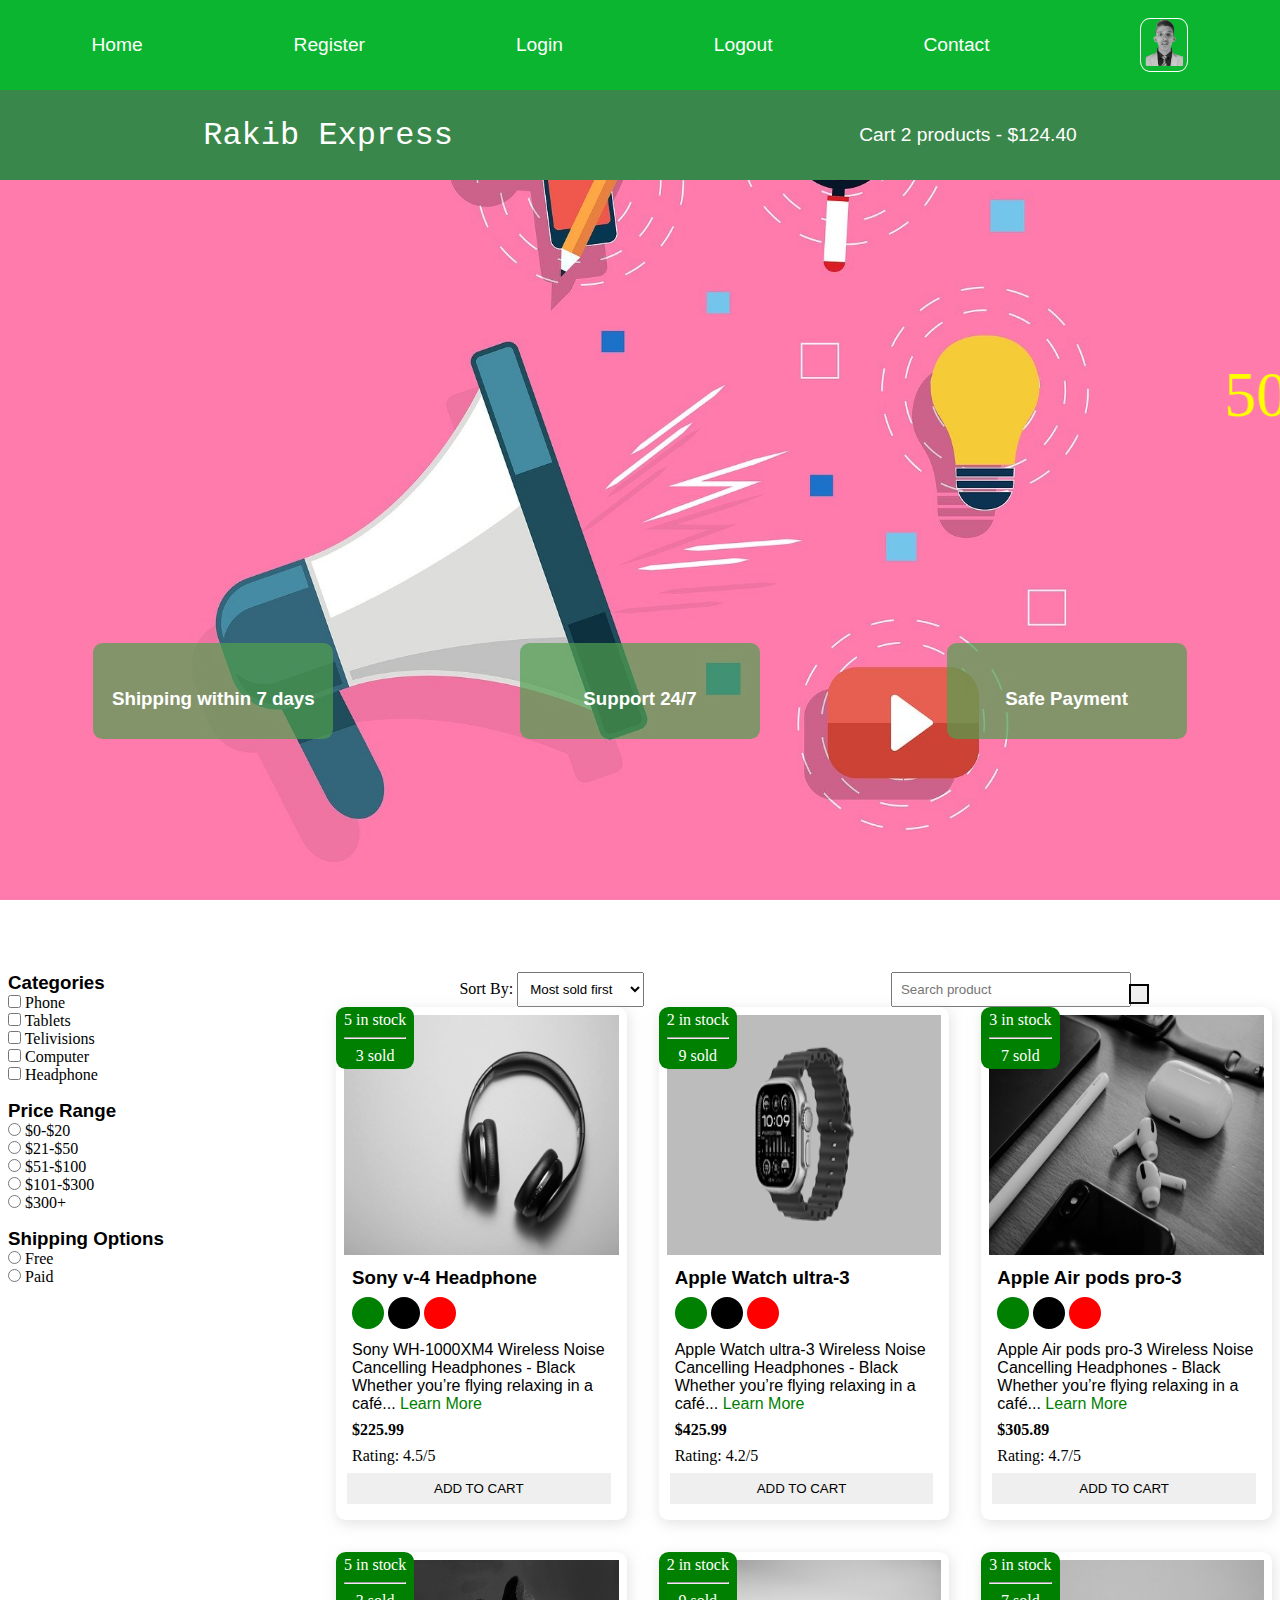
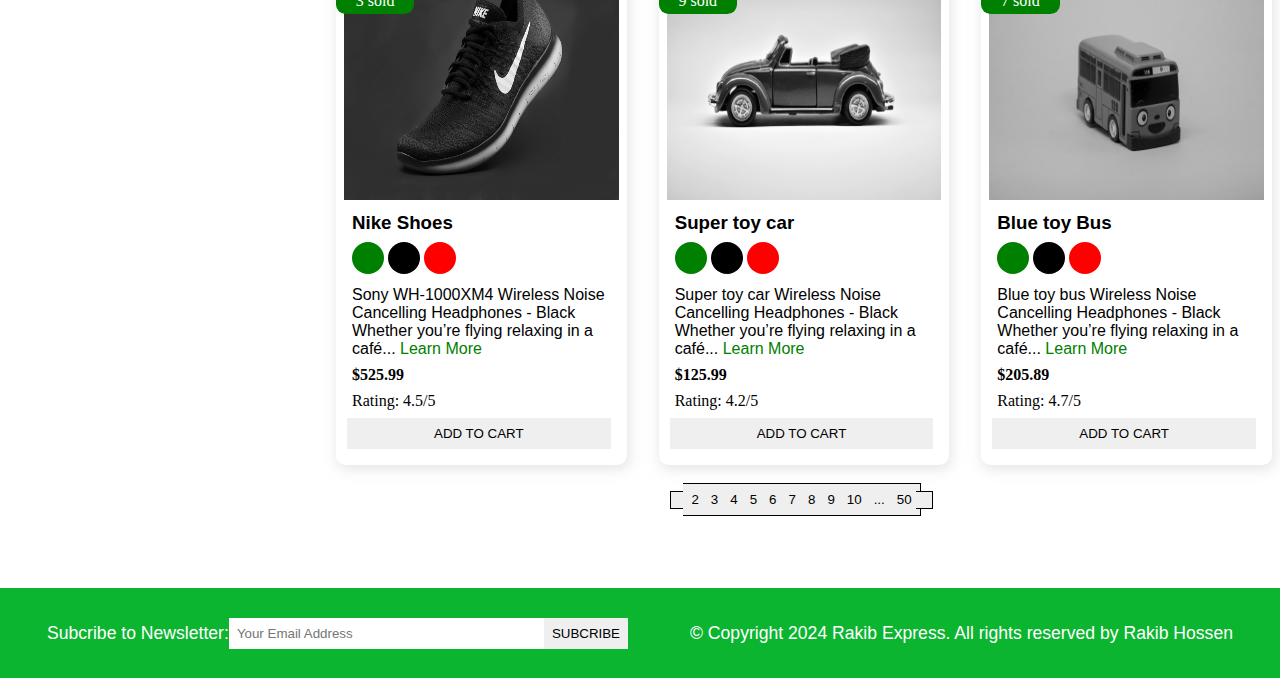
<file: index.html>
<!DOCTYPE html>
<html lang="en">
  <head>
    <meta charset="UTF-8" />
    <meta name="viewport" content="width=device-width, initial-scale=1.0" />
    <meta
      name="descripton"
      content="this is an ecommerce project for making rakib exprss"
    />
    <title>Ecommerce project</title>
    <link rel="stylesheet" href="style.css" />
    <link
      rel="stylesheet"
      href="https://cdnjs.cloudflare.com/ajax/libs/font-awesome/6.5.1/css/all.min.css"
      integrity="sha512-DTOQO9RWCH3ppGqcWaEA1BIZOC6xxalwEsw9c2QQeAIftl+Vegovlnee1c9QX4TctnWMn13TZye+giMm8e2LwA=="
      crossorigin="anonymous"
      referrerpolicy="no-referrer"
    />
  </head>
  <body>
    <i class="fa-solid fa-bars fa-2x" id="menu-icon"></i>
    <nav id="menu" class="hidden">
      <ul class="nav-upper flex-space-around">
        <li class="nav_list"><a href="index.html" class="nav_link">Home</a></li>
        <li class="nav_list">
          <a href="register.html" class="nav_link">Register</a>
        </li>
        <li class="nav_list">
          <a href="login.html" class="nav_link">Login</a>
        </li>
        <li class="nav_list">
          <a href="index.html" class="nav_link">Logout</a>
        </li>
        <li class="nav_list">
          <a href="contact.html" class="nav_link">Contact</a>
        </li>
        <li class="profile-icon">
          <a href="profile.html" class="nav_link">
            <img src="img/Rakib.png" alt="profile icon" />
          </a>
        </li>
      </ul>

      <ul class="nav-lower flex-space-around">
        <li class="nav_list">
          <a href="index.html" class="nav_brand nav_link"> Rakib Express</a>
        </li>
        <li class="nav_list">
          <a href="cart.html" class="nav_link">
            <span><i class="fa-solid fa-cart-shopping"></i></span>
            Cart 2 products - $124.40
          </a>
        </li>
      </ul>
    </nav>
    <!-- header start here -->
    <header class="header">
      <div class="banner flex-space-around">
        <marquee class="banner_title" behavior="" direction=""
          >50% Sales going on</marquee
        >
        <div class="features flex-space-around">
          <article class="feature flex-center">
            <i class="fa-solid fa-truck feature_icon"></i>
            <h3>Shipping within 7 days</h3>
          </article>
          <article class="feature flex-center">
            <i class="fa-brands fa-rocketchat feature_icon"></i>
            <h3>Support 24/7</h3>
          </article>
          <article class="feature flex-center">
            <i class="fa-regular fa-credit-card feature_icon"></i>
            <h3>Safe Payment</h3>
          </article>
        </div>
      </div>
    </header>

    <!-- header end here -->

    <main class="flex-center">
      <div class="sidebar">
        <section class="categories-section">
          <h3 class="section title">Categories</h3>
          <ul class="list">
            <li class="list_item">
              <label for="phone">
                <input type="checkbox" name="phone" id="phone" />
                Phone
              </label>
            </li>
            <li class="list_item">
              <label for="tablet">
                <input type="checkbox" name="tablet" id="tablet" />
                Tablets
              </label>
            </li>
            <li class="list_item">
              <label for="telivisions">
                <input type="checkbox" name="telivisions" id="telivisions" />
                Telivisions
              </label>
            </li>
            <li class="list_item">
              <label for="computer">
                <input type="checkbox" name="computer" id="computer" />
                Computer
              </label>
            </li>
            <li class="list_item">
              <label for="headphone">
                <input type="checkbox" name="headphone" id="headphone" />
                Headphone
              </label>
            </li>
          </ul>
        </section>
        <section class="Price-section">
          <h3 class="section title">Price Range</h3>
          <ul class="list">
            <li class="list_item">
              <label for="price1">
                <input type="radio" name="price1" id="price1" />
                $0-$20
              </label>
            </li>
            <li class="list_item">
              <label for="price2">
                <input type="radio" name="price2" id="price2" />
                $21-$50
              </label>
            </li>
            <li class="list_item">
              <label for="price3">
                <input type="radio" name="price3" id="price3" />
                $51-$100
              </label>
            </li>
            <li class="list_item">
              <label for="price4">
                <input type="radio" name="price4" id="price4" />
                $101-$300
              </label>
            </li>
            <li class="list_item">
              <label for="price5">
                <input type="radio" name="price5" id="price5" />
                $300+
              </label>
            </li>
          </ul>
        </section>
        <section class="shipping-section">
          <h3 class="section title">Shipping Options</h3>
          <ul class="list">
            <li class="list_item">
              <label for="free">
                <input type="radio" name="shipping" id="free" value="free" />
                Free
              </label>
            </li>
            <li class="list_item">
              <label for="paid">
                <input type="radio" name="shipping" id="paid" value="paid" />
                Paid
              </label>
            </li>
          </ul>
        </section>
      </div>

      <div class="main-content">
        <section class="actions flex-space-around">
          <div class="actions_sort">
            <label for="sort">Sort By:</label>
            <select name="sort" id="sort">
              <option value="sild">Most sold first</option>
              <option value="rating">Most rated first</option>
              <option value="price">cheapest first</option>
              <option value="arrival">Newest first</option>
              <option value="discount">Biggest first</option>
            </select>
          </div>

          <div class="actions_search">
            <input type="text" placeholder="Search product" />
            <button class="btn">
              <i class="fa-sharp fa-solid fa-magnifying-glass"></i>
            </button>
          </div>
        </section>
        <!-- product section sart here -->
        <section class="products">
          <article class="product card">
            <div class="badge">
              <span>5 in stock</span>
              <hr class="hr-design" />
              <span>3 sold</span>
            </div>
            <img
              class="product_image"
              src="img/c-d-x-PDX_a_82obo-unsplash.jpg"
              alt="product"
            />
            <div class="product_body">
              <h3 class="product_name">Sony v-4 Headphone</h3>
              <p>
                <span class="dot green"></span>
                <span class="dot black"></span>
                <span class="dot red"></span>
              </p>
              <p class="product_description">
                Sony WH-1000XM4 Wireless Noise Cancelling Headphones - Black
                Whether you’re flying relaxing in a café...
                <a class="learn_more" href="product.html">Learn More</a>
              </p>
              <h4 class="product_price">$225.99</h4>
              <p class="product_rating">Rating: 4.5/5</p>
              <button class="btn product_button">Add To Cart</button>
            </div>
          </article>
          <article class="product card">
            <div class="badge">
              <span>2 in stock</span>
              <hr class="hr-design" />
              <span>9 sold</span>
            </div>
            <img class="product_image" src="img/download.png" alt="product2" />
            <div class="product_body">
              <h3 class="product_name">Apple Watch ultra-3</h3>
              <p>
                <span class="dot green"></span>
                <span class="dot black"></span>
                <span class="dot red"></span>
              </p>
              <p class="product_description">
                Apple Watch ultra-3 Wireless Noise Cancelling Headphones - Black
                Whether you’re flying relaxing in a café...
                <a class="learn_more" href="product.html">Learn More</a>
              </p>
              <h4 class="product_price">$425.99</h4>
              <p class="product_rating">Rating: 4.2/5</p>
              <button class="btn product_button">Add To Cart</button>
            </div>
          </article>

          <article class="product card">
            <div class="badge">
              <span>3 in stock</span>
              <hr class="hr-design" />
              <span>7 sold</span>
            </div>
            <img class="product_image" src="img/airpods.jpg" alt="product3" />
            <div class="product_body">
              <h3 class="product_name">Apple Air pods pro-3</h3>
              <p>
                <span class="dot green"></span>
                <span class="dot black"></span>
                <span class="dot red"></span>
              </p>
              <p class="product_description">
                Apple Air pods pro-3 Wireless Noise Cancelling Headphones -
                Black Whether you’re flying relaxing in a café...
                <a class="learn_more" href="product.html">Learn More</a>
              </p>
              <h4 class="product_price">$305.89</h4>
              <p class="product_rating">Rating: 4.7/5</p>
              <button class="btn product_button">Add To Cart</button>
            </div>
          </article>
          <article class="product card">
            <div class="badge">
              <span>5 in stock</span>
              <hr class="hr-design" />
              <span>3 sold</span>
            </div>
            <img
              class="product_image"
              src="img/domino-164_6wVEHfI-unsplash.jpg"
              alt="product"
            />
            <div class="product_body">
              <h3 class="product_name">Nike Shoes</h3>
              <p>
                <span class="dot green"></span>
                <span class="dot black"></span>
                <span class="dot red"></span>
              </p>
              <p class="product_description">
                Sony WH-1000XM4 Wireless Noise Cancelling Headphones - Black
                Whether you’re flying relaxing in a café...
                <a class="learn_more" href="product.html">Learn More</a>
              </p>
              <h4 class="product_price">$525.99</h4>
              <p class="product_rating">Rating: 4.5/5</p>
              <button class="btn product_button">Add To Cart</button>
            </div>
          </article>
          <article class="product card">
            <div class="badge">
              <span>2 in stock</span>
              <hr class="hr-design" />
              <span>9 sold</span>
            </div>
            <img class="product_image" src="img/toy car.jpg" alt="product2" />
            <div class="product_body">
              <h3 class="product_name">Super toy car</h3>
              <p>
                <span class="dot green"></span>
                <span class="dot black"></span>
                <span class="dot red"></span>
              </p>
              <p class="product_description">
                Super toy car Wireless Noise Cancelling Headphones - Black
                Whether you’re flying relaxing in a café...
                <a class="learn_more" href="product.html">Learn More</a>
              </p>
              <h4 class="product_price">$125.99</h4>
              <p class="product_rating">Rating: 4.2/5</p>
              <button class="btn product_button">Add To Cart</button>
            </div>
          </article>

          <article class="product card">
            <div class="badge">
              <span>3 in stock</span>
              <hr class="hr-design" />
              <span>7 sold</span>
            </div>
            <img class="product_image" src="img/toy bus.jpg" alt="product3" />
            <div class="product_body">
              <h3 class="product_name">Blue toy Bus</h3>
              <p>
                <span class="dot green"></span>
                <span class="dot black"></span>
                <span class="dot red"></span>
              </p>
              <p class="product_description">
                Blue toy bus Wireless Noise Cancelling Headphones - Black
                Whether you’re flying relaxing in a café...
                <a class="learn_more" href="product.html">Learn More</a>
              </p>
              <h4 class="product_price">$205.89</h4>
              <p class="product_rating">Rating: 4.7/5</p>
              <button class="btn product_button">Add To Cart</button>
            </div>
          </article>
        </section>
        <br />
        <div class="pagination">
          <button class="btn pagination_btn">
            <i class="fas fa-less-than"></i>
          </button>
          <button class="btn pagination_btn">2</button>
          <button class="btn pagination_btn">3</button>
          <button class="btn pagination_btn">4</button>
          <button class="btn pagination_btn">5</button>
          <button class="btn pagination_btn">6</button>
          <button class="btn pagination_btn">7</button>
          <button class="btn pagination_btn">8</button>
          <button class="btn pagination_btn">9</button>
          <button class="btn pagination_btn">10</button>
          <button class="btn pagination_btn">...</button>
          <button class="btn pagination_btn">50</button>
          <button class="btn pagination_btn">
            <i class="fas fa-greater-than"></i>
          </button>
        </div>
        <!-- product section  end here -->
      </div>
    </main>

    <footer class="footer flex-space-around">
      <div class="flex-space-around">
        <label for="subscribe">Subcribe to Newsletter:</label>
        <input
          type="email"
          id="subscribe"
          name="subscribe"
          class="footer_input"
          placeholder="Your Email Address"
        />
        <button class="btn btn-subcribe">Subcribe</button>
      </div>
      <div>
        <p>
          &copy; Copyright 2024 Rakib Express. All rights reserved by Rakib
          Hossen
        </p>
      </div>
    </footer>

    <script src="script/index.js"></script>
  </body>
</html>
</file>
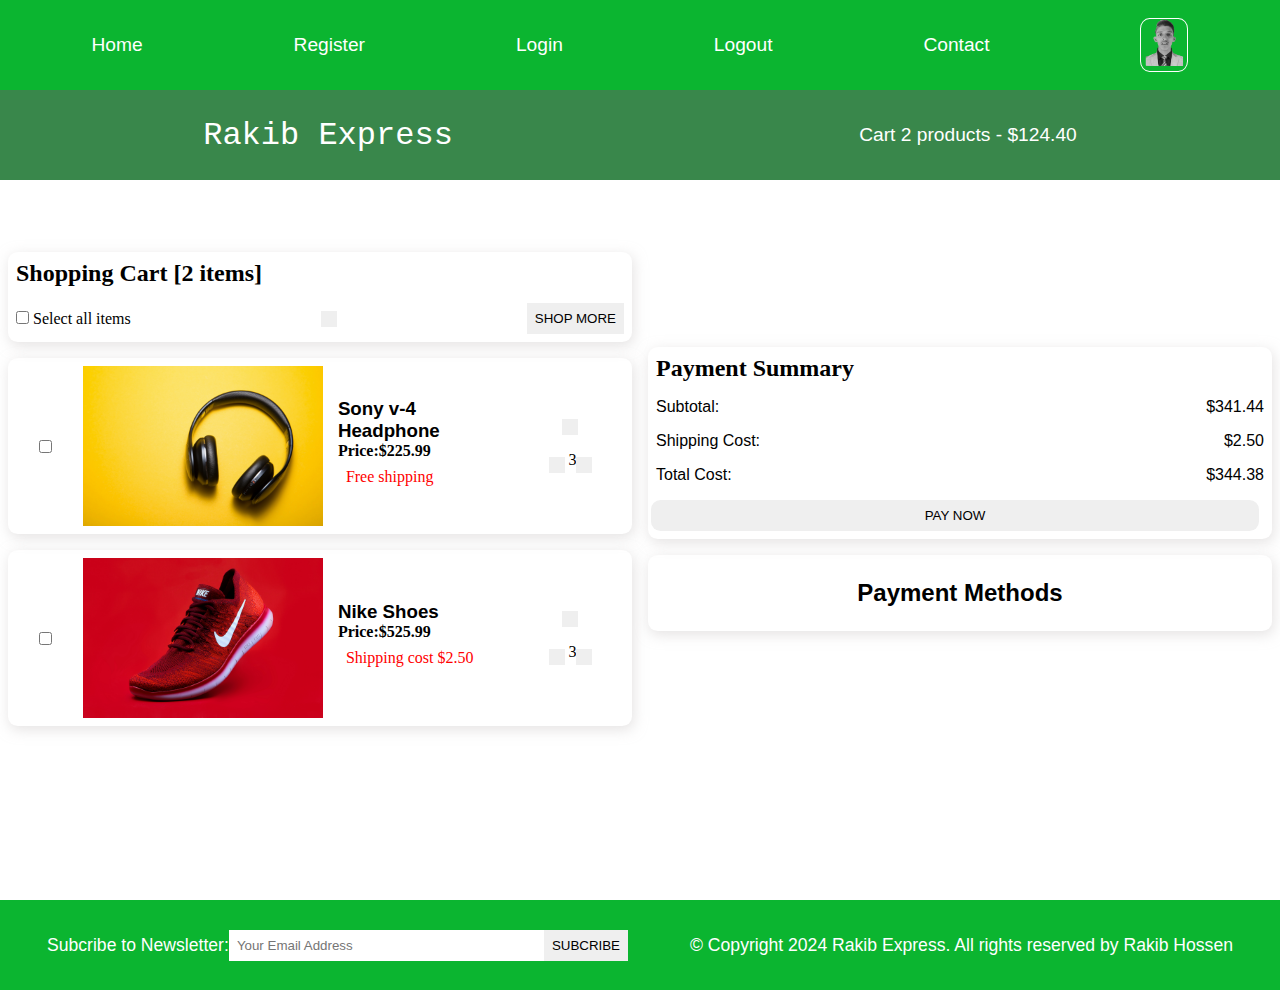
<file: cart.html>
<!DOCTYPE html>
<html lang="en">
<head>
    <meta charset="UTF-8">
    <meta name="viewport" content="width=device-width, initial-scale=1.0">
    <meta name="descripton" content="this is an ecommerce project for making rakib exprss">
    <title>Ecommerce project</title>
    <link rel="stylesheet" href="style.css">
    <link rel="stylesheet" href="https://cdnjs.cloudflare.com/ajax/libs/font-awesome/6.5.1/css/all.min.css" integrity="sha512-DTOQO9RWCH3ppGqcWaEA1BIZOC6xxalwEsw9c2QQeAIftl+Vegovlnee1c9QX4TctnWMn13TZye+giMm8e2LwA==" crossorigin="anonymous" referrerpolicy="no-referrer" />
</head>
<body>
    <i class="fa-solid fa-bars fa-2x" id="menu-icon"></i>
    <nav id="menu" class="hidden">
        <ul class="nav-upper flex-space-around">
            <li class="nav_list"><a href="index.html" class="nav_link">Home</a></li>
            <li class="nav_list"><a href="register.html" class="nav_link">Register</a></li>
            <li class="nav_list"><a href="login.html" class="nav_link">Login</a></li>
            <li class="nav_list"><a href="index.html" class="nav_link">Logout</a></li>
            <li class="nav_list"><a href="contact.html" class="nav_link">Contact</a></li>
            <li class="profile-icon"><a href="profile.html" class="nav_link">
                <img src="img/Rakib.png" alt="profile icon">
            </a></li>
        </ul>

        <ul class="nav-lower flex-space-around">
            <li class="nav_list"><a href="index.html"class="nav_brand nav_link"> Rakib Express</a></li>
            <li class="nav_list"><a href="cart.html" class=" nav_link">
                <span><i class="fa-solid fa-cart-shopping"></i></span>
                Cart 2 products - $124.40
            </a></li>
        </ul>
    </nav>
    <main>
         <div class="cart flex-center">
            <div class="cart_items">
                <div class="cart_items-heading card">
                    <h2>Shopping Cart [2 items]</h2>
                    <div class="cart_items-action">
                        <label for="select">
                            <input type="checkbox" name="select" id="select">
                            Select all items
                        </label>
                        <button class="btn">
                            <i class="fas fa-trash-alt"></i>
                        </button>
                        <button class="btn">Shop More</button>
                    </div>
                </div>
                <div class="cart_item card flex-space-around">
                    <input type="checkbox">
                    <img src="img/c-d-x-PDX_a_82obo-unsplash.jpg" alt="product1" class="cart_item-img">
                    <div class="cart_item-description">
                        <h3 class="product_name">Sony v-4 Headphone</h3>
                        <h4 class="product_price">Price:$225.99</h4>
                        <p class="cart_item-shipping">Free shipping</p>
                    </div>
                    <div class="cart_item-actions">
                        <button class="btn">
                            <i class="fas fa-trash-alt"></i>
                        </button>
                        <div>
                            <button class="btn">
                                <i class="fas fa-add"></i>
                            </button>
                            <span>3</span>
                            <button class="btn">
                                <i class="fas fa-minus"></i>
                            </button>
                        </div>
                    </div>
                </div>
            <!-- </div> div -->
                <div class="cart_item card flex-space-around">
                    <input type="checkbox">
                    <img src="img/domino-164_6wVEHfI-unsplash.jpg" alt="product1" class="cart_item-img">
                    <div class="cart_item-description">
                        <h3 class="product_name">Nike Shoes</h3>
                        <h4 class="product_price">Price:$525.99</h4>
                        <p class="cart_item-shipping">Shipping cost $2.50</p>
                    </div>
                    <div class="cart_item-actions">
                        <button class="btn">
                            <i class="fas fa-trash-alt"></i>
                        </button>
                        <div>
                            <button class="btn">
                                <i class="fas fa-add"></i>
                            </button>
                            <span>3</span>
                            <button class="btn">
                                <i class="fas fa-minus"></i>
                            </button>
                        </div>
                    
                </div>
            </div>
        </div>
            <div class="cart_payment">
                <div class="cart_payment-summary card">
                    <h2>Payment Summary</h2>
                    <div>
                        <p>Subtotal:</p>
                        <p>$341.44</p>
                    </div>
                    <div>
                        <p>Shipping Cost:</p>
                        <p>$2.50</p>
                    </div>
                    <div>
                        <p>Total Cost:</p>
                        <p>$344.38</p>
                    </div>
                    <button class="btn cart_payment-btn">PAY NOW</button>
                </div>
                <div class="cart_payment-methods card">
                    <h2>Payment Methods</h2>
                    <div>
                        <i class="fa-brands fa-cc-visa fa-3x"></i>
                        <i class="fa-brands fa-cc-apple-pay fa-3x"></i>
                        <i class="fa-brands fa-cc-amex fa-3x"></i>
                        <i class="fa-brands fa-cc-amazon-pay fa-3x"></i>
                        <i class="fa-brands fa-cc-paypal fa-3x"></i>
                    </div>
                </div>
            </div>
         </div>
    </main>

    <footer class="footer flex-space-around">
        <div class="flex-space-around">
            <label for="subscribe">Subcribe  to Newsletter:</label>
            <input type="email" id="subscribe" name="subscribe" class="footer_input" placeholder="Your Email Address">
            <button class="btn btn-subcribe">Subcribe</button>
        </div>
        <div>
            <p>&copy; Copyright 2024 Rakib Express. All rights reserved by Rakib Hossen</p>
        </div>
    </footer>
    <script src="script/index.js"></script>
</body>
</html>
</file>
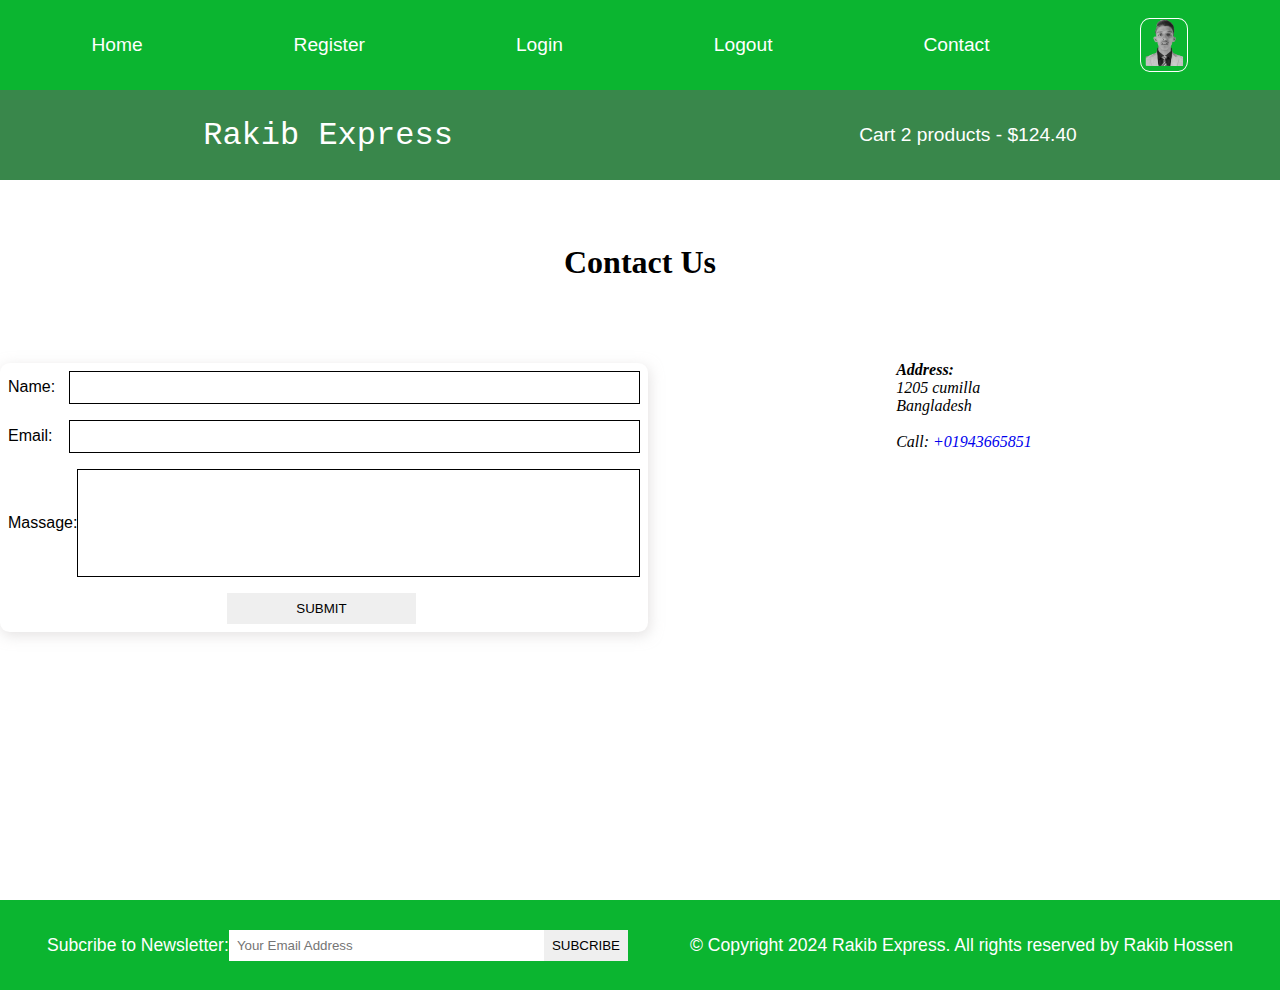
<file: contact.html>
<!DOCTYPE html>
<html lang="en">
<head>
    <meta charset="UTF-8">
    <meta name="viewport" content="width=device-width, initial-scale=1.0">
    <meta name="descripton" content="this is an ecommerce project for making rakib exprss">
    <title>Ecommerce project</title>
    <link rel="stylesheet" href="style.css">
    <link rel="stylesheet" href="https://cdnjs.cloudflare.com/ajax/libs/font-awesome/6.5.1/css/all.min.css" integrity="sha512-DTOQO9RWCH3ppGqcWaEA1BIZOC6xxalwEsw9c2QQeAIftl+Vegovlnee1c9QX4TctnWMn13TZye+giMm8e2LwA==" crossorigin="anonymous" referrerpolicy="no-referrer" />
</head>
<body>
    <i class="fa-solid fa-bars fa-2x" id="menu-icon"></i>
    <nav id="menu" class="hidden">
        <ul class="nav-upper flex-space-around">
            <li class="nav_list"><a href="index.html" class="nav_link">Home</a></li>
            <li class="nav_list"><a href="register.html" class="nav_link">Register</a></li>
            <li class="nav_list"><a href="login.html" class="nav_link">Login</a></li>
            <li class="nav_list"><a href="index.html" class="nav_link">Logout</a></li>
            <li class="nav_list"><a href="contact.html" class="nav_link">Contact</a></li>
            <li class="profile-icon"><a href="profile.html" class="nav_link">
                <img src="img/Rakib.png" alt="profile icon">
            </a></li>
        </ul>

        <ul class="nav-lower flex-space-around">
            <li class="nav_list"><a href="index.html"class="nav_brand nav_link"> Rakib Express</a></li>
            <li class="nav_list"><a href="cart.html" class=" nav_link">
                <span><i class="fa-solid fa-cart-shopping"></i></span>
                Cart 2 products - $124.40
            </a></li>
        </ul>
    </nav>

    <main>
        <section class="contact-section">
            <h2 class="section-title text-center">Contact Us</h2>
            <div class="contact-container flex-center">
                <form action="#" class="form card">
                    <div class="form-control flex-center">
                        <label for="name">Name:</label>
                                <input type="text" id="name" required autocomplete="name">
                        </div>
                        <div class="form-control flex-center">
                        <label for="email">Email:</label>
                        <input type="email" id="email" required autocomplete="email">
                        </div>
                        <div class="form-control flex-center">
                            <label for="massage">Massage:</label>
                            <textarea name="massage" id="massage"></textarea>
                            </div>
                            <div class="form-control flex-center form-btn-field">
                                <button type="submit" class="btn contact-btn">SUBMIT</button>
                                </div>
                </form>
                <div class="contact-address flex-space-around">
                    <address>
                        <h4>Address:</h4>
                        <p>1205 cumilla</p>
                        <p>Bangladesh</p>
                        <br>
                        <span>Call:</span>
                        <a href="tel:+01943665851">+01943665851</a>
                    </address>
                    <iframe class="contact_map" src="https://www.google.com/maps/embed?pb=!1m18!1m12!1m3!1d58563.312397998445!2d91.18324185000002!3d23.45299575!2m3!1f0!2f0!3f0!3m2!1i1024!2i768!4f13.1!3m3!1m2!1s0x37547f249815015d%3A0x549a77e542115f77!2sCumilla!5e0!3m2!1sen!2sbd!4v1712144111534!5m2!1sen!2sbd"  style="border:0;" allowfullscreen="" loading="lazy" referrerpolicy="no-referrer-when-downgrade"></iframe>
                </div>
            </div>
        </section>
    </main>

    <footer class="footer flex-space-around">
        <div class="flex-space-around">
            <label for="subscribe">Subcribe  to Newsletter:</label>
            <input type="email" id="subscribe" name="subscribe" class="footer_input" placeholder="Your Email Address">
            <button class="btn btn-subcribe">Subcribe</button>
        </div>
        <div>
            <p>&copy; Copyright 2024 Rakib Express. All rights reserved by Rakib Hossen</p>
        </div>
    </footer>
    <script src="script/index.js"></script>
</body>
</html>
</file>
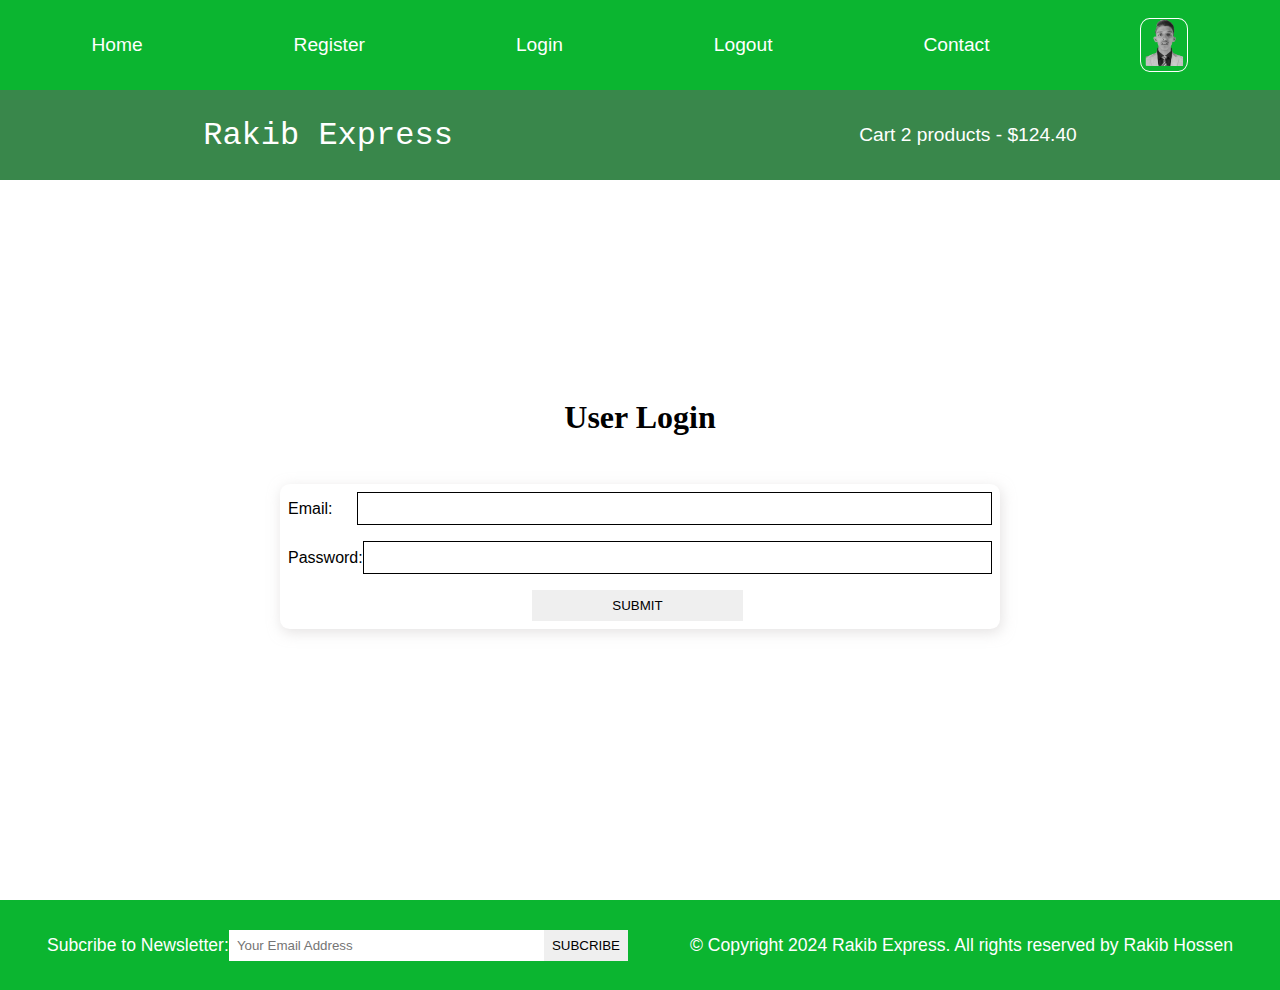
<file: login.html>
<!DOCTYPE html>
<html lang="en">
<head>
    <meta charset="UTF-8">
    <meta name="viewport" content="width=device-width, initial-scale=1.0">
    <meta name="descripton" content="this is an ecommerce project for making rakib exprss">
    <title>Ecommerce project</title>
    <link rel="stylesheet" href="style.css">
    <link rel="stylesheet" href="https://cdnjs.cloudflare.com/ajax/libs/font-awesome/6.5.1/css/all.min.css" integrity="sha512-DTOQO9RWCH3ppGqcWaEA1BIZOC6xxalwEsw9c2QQeAIftl+Vegovlnee1c9QX4TctnWMn13TZye+giMm8e2LwA==" crossorigin="anonymous" referrerpolicy="no-referrer" />
</head>
<body>
    <i class="fa-solid fa-bars fa-2x" id="menu-icon"></i>
    <nav id="menu" class="hidden">
        <ul class="nav-upper flex-space-around">
            <li class="nav_list"><a href="index.html" class="nav_link">Home</a></li>
            <li class="nav_list"><a href="register.html" class="nav_link">Register</a></li>
            <li class="nav_list"><a href="login.html" class="nav_link">Login</a></li>
            <li class="nav_list"><a href="index.html" class="nav_link">Logout</a></li>
            <li class="nav_list"><a href="contact.html" class="nav_link">Contact</a></li>
            <li class="profile-icon"><a href="profile.html" class="nav_link">
                <img src="img/Rakib.png" alt="profile icon">
            </a></li>
        </ul>

        <ul class="nav-lower flex-space-around">
            <li class="nav_list"><a href="index.html"class="nav_brand nav_link"> Rakib Express</a></li>
            <li class="nav_list"><a href="cart.html" class=" nav_link">
                <span><i class="fa-solid fa-cart-shopping"></i></span>
                Cart 2 products - $124.40
            </a></li>
        </ul>
    </nav>

    <main>
        <section class="login">
            <h2 class="section-title text-center">User Login</h2>
            <div class="card">
                <form action="" class="form">
                    
                    <div class="form-control flex-center">
                    <label for="email">Email:</label>
                    <input type="email" id="email" required autocomplete="email">
                    </div>
              
                    <div class="form-control flex-center">
                    <label for="password">Password:</label>
                    <input type="password" id="password" required autocomplete="password">
                    </div>
                   
                    <div class="form-control flex-center form-btn-field">
                    <button type="submit" class="btn contact-btn">SUBMIT</button>
                    </div>
                </form>
            </div>
        </section>
    </main>

    <footer class="footer flex-space-around">
        <div class="flex-space-around">
            <label for="subscribe">Subcribe  to Newsletter:</label>
            <input type="email" id="subscribe" name="subscribe" class="footer_input" placeholder="Your Email Address">
            <button class="btn btn-subcribe">Subcribe</button>
        </div>
        <div>
            <p>&copy; Copyright 2024 Rakib Express. All rights reserved by Rakib Hossen</p>
        </div>
    </footer>
    <script src="script/index.js"></script>
</body>
</html>
</file>
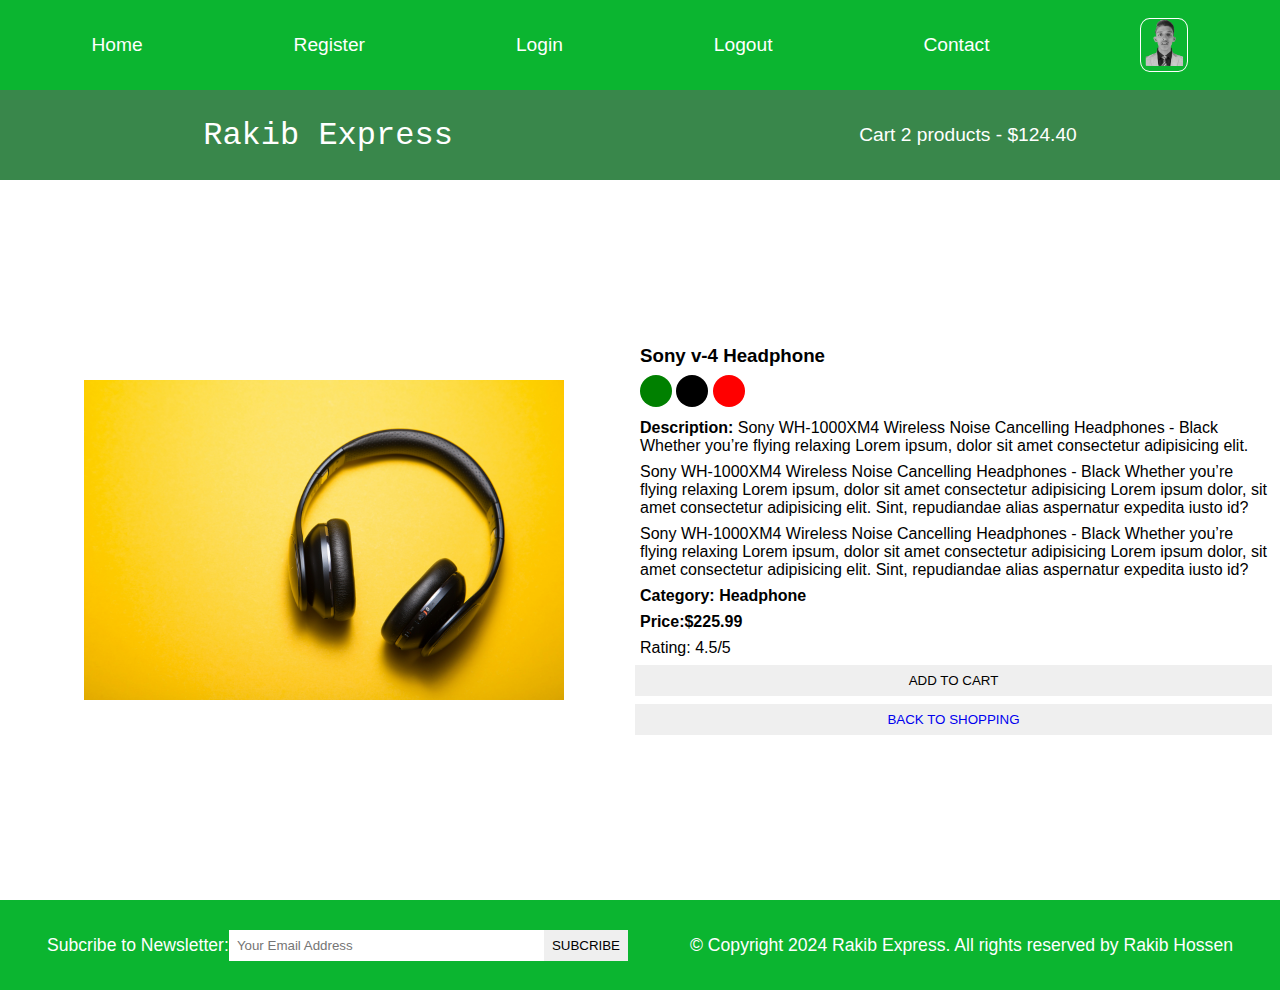
<file: product.html>
<!DOCTYPE html>
<html lang="en">
<head>
    <meta charset="UTF-8">
    <meta name="viewport" content="width=device-width, initial-scale=1.0">
    <meta name="descripton" content="this is an ecommerce project for making rakib exprss">
    <title>Ecommerce project</title>
    <link rel="stylesheet" href="style.css">
    <link rel="stylesheet" href="https://cdnjs.cloudflare.com/ajax/libs/font-awesome/6.5.1/css/all.min.css" integrity="sha512-DTOQO9RWCH3ppGqcWaEA1BIZOC6xxalwEsw9c2QQeAIftl+Vegovlnee1c9QX4TctnWMn13TZye+giMm8e2LwA==" crossorigin="anonymous" referrerpolicy="no-referrer" />
</head>
<body>
    <i class="fa-solid fa-bars fa-2x" id="menu-icon"></i>
    <nav id="menu" class="hidden">
        <ul class="nav-upper flex-space-around">
            <li class="nav_list"><a href="index.html" class="nav_link">Home</a></li>
            <li class="nav_list"><a href="register.html" class="nav_link">Register</a></li>
            <li class="nav_list"><a href="login.html" class="nav_link">Login</a></li>
            <li class="nav_list"><a href="index.html" class="nav_link">Logout</a></li>
            <li class="nav_list"><a href="contact.html" class="nav_link">Contact</a></li>
            <li class="profile-icon"><a href="profile.html" class="nav_link">
                <img src="img/Rakib.png" alt="profile icon">
            </a></li>
        </ul>

        <ul class="nav-lower flex-space-around">
            <li class="nav_list"><a href="index.html"class="nav_brand nav_link"> Rakib Express</a></li>
            <li class="nav_list"><a href="cart.html" class=" nav_link">
                <span><i class="fa-solid fa-cart-shopping"></i></span>
                Cart 2 products - $124.40
            </a></li>
        </ul>
    </nav>

    <main class="flex-center">
      <div class="main-content">
        <section class="product-details flex-center">
            <div class="product_details-left flex-center">
                <img src="img/c-d-x-PDX_a_82obo-unsplash.jpg" alt="product1">
            </div>
            <div class="product_details-right ">
                <h3 class="product_name">Sony v-4 Headphone</h3>
                <p>
                    <span class="dot green"></span>
                    <span class="dot black"></span>
                    <span class="dot red"></span>
                </p>
                <p class="product_description">
                    <strong>Description:</strong>
                    Sony WH-1000XM4 Wireless Noise Cancelling Headphones - Black
                    Whether you’re flying relaxing Lorem ipsum, dolor sit amet consectetur adipisicing elit.

                </p>
                <p class="product_description">
                   
                    Sony WH-1000XM4 Wireless Noise Cancelling Headphones - Black
                    Whether you’re flying relaxing Lorem ipsum, dolor sit amet consectetur adipisicing Lorem ipsum dolor, sit amet consectetur adipisicing elit. Sint, repudiandae alias aspernatur expedita iusto id?

                </p>
                <p class="product_description">
                   
                    Sony WH-1000XM4 Wireless Noise Cancelling Headphones - Black
                    Whether you’re flying relaxing Lorem ipsum, dolor sit amet consectetur adipisicing Lorem ipsum dolor, sit amet consectetur adipisicing elit. Sint, repudiandae alias aspernatur expedita iusto id?

                </p>
                <h4 class="product_category">Category: Headphone</h4>
                <h4 class="product_price">Price:$225.99</h4>
                <p class="product_rating">Rating: 4.5/5</p>
                <button class="btn product_button">Add To Cart</button>
                <button  class="btn product_button"><a href="index.html">Back To Shopping</a></button>
            </div>
        </section>
      </div>
    </main>

    <footer class="footer flex-space-around">
        <div class="flex-space-around">
            <label for="subscribe">Subcribe  to Newsletter:</label>
            <input type="email" id="subscribe" name="subscribe" class="footer_input" placeholder="Your Email Address">
            <button class="btn btn-subcribe">Subcribe</button>
        </div>
        <div>
            <p>&copy; Copyright 2024 Rakib Express. All rights reserved by Rakib Hossen</p>
        </div>
    </footer>
    <script src="script/index.js"></script>
</body>
</html>
</file>
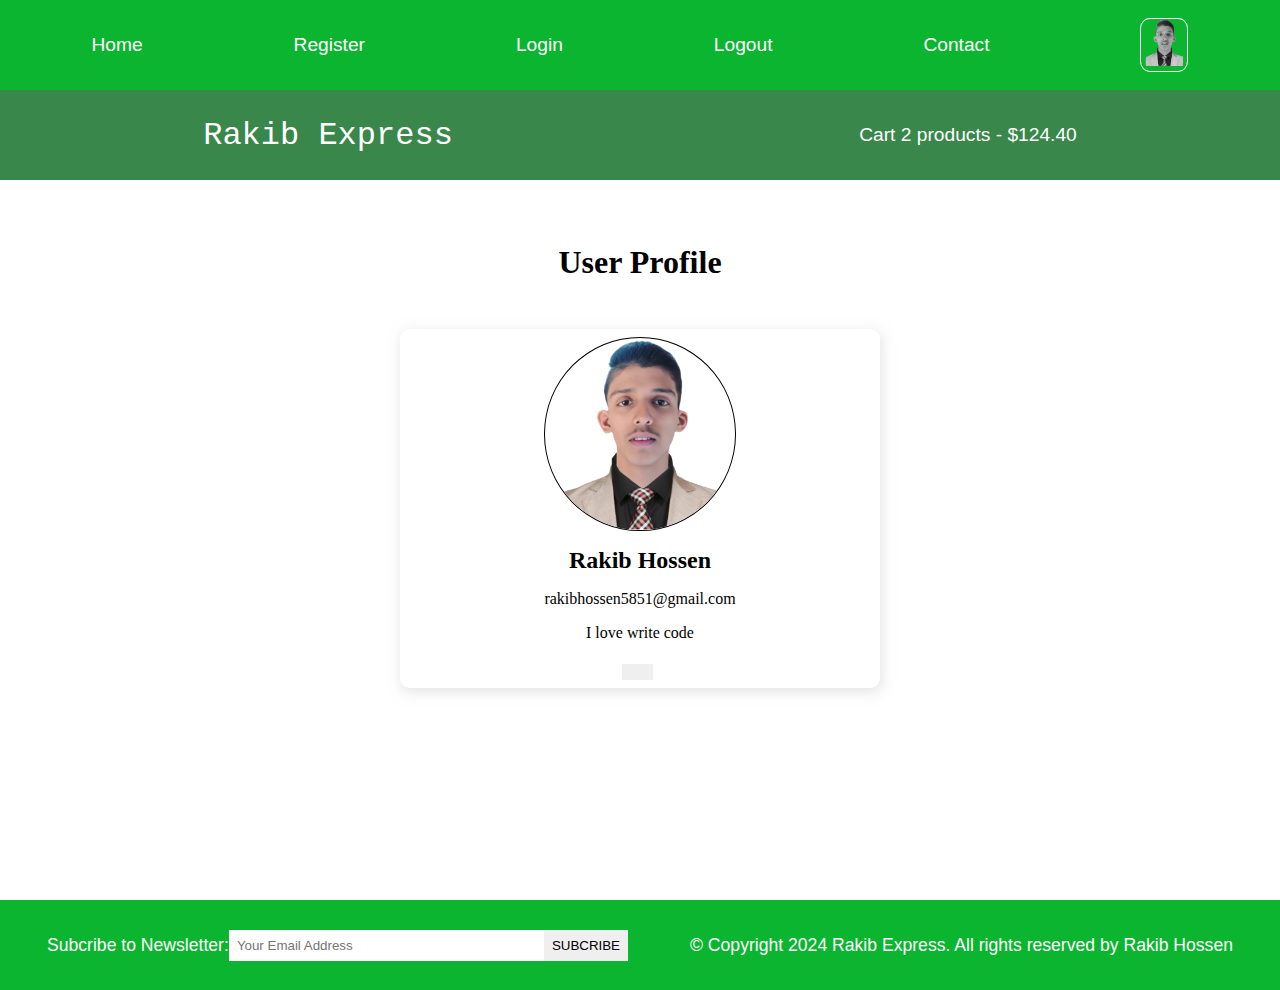
<file: profile.html>
<!DOCTYPE html>
<html lang="en">
<head>
    <meta charset="UTF-8">
    <meta name="viewport" content="width=device-width, initial-scale=1.0">
    <meta name="descripton" content="this is an ecommerce project for making rakib exprss">
    <title>Ecommerce project</title>
    <link rel="stylesheet" href="style.css">
    <link rel="stylesheet" href="https://cdnjs.cloudflare.com/ajax/libs/font-awesome/6.5.1/css/all.min.css" integrity="sha512-DTOQO9RWCH3ppGqcWaEA1BIZOC6xxalwEsw9c2QQeAIftl+Vegovlnee1c9QX4TctnWMn13TZye+giMm8e2LwA==" crossorigin="anonymous" referrerpolicy="no-referrer" />
</head>
<body>
    <i class="fa-solid fa-bars fa-2x" id="menu-icon"></i>
    <nav id="menu" class="hidden">
        <ul class="nav-upper flex-space-around">
            <li class="nav_list"><a href="index.html" class="nav_link">Home</a></li>
            <li class="nav_list"><a href="register.html" class="nav_link">Register</a></li>
            <li class="nav_list"><a href="login.html" class="nav_link">Login</a></li>
            <li class="nav_list"><a href="index.html" class="nav_link">Logout</a></li>
            <li class="nav_list"><a href="contact.html" class="nav_link">Contact</a></li>
            <li class="profile-icon"><a href="profile.html" class="nav_link">
                <img src="img/Rakib.png" alt="profile icon">
            </a></li>
        </ul>

        <ul class="nav-lower flex-space-around">
            <li class="nav_list"><a href="index.html"class="nav_brand nav_link"> Rakib Express</a></li>
            <li class="nav_list"><a href="cart.html" class=" nav_link">
                <span><i class="fa-solid fa-cart-shopping"></i></span>
                Cart 2 products - $124.40
            </a></li>
        </ul>
    </nav>
 
    <main>
        <section class="profile flex-center">
        <h2 class="section-title text-center">
            User Profile
        </h2>
        <div class="card flex-center">
            <img src="img/Rakib.png" alt="profile" class="profile_img">
            <h2 class="profile_name">Rakib Hossen</h2>
            <p class="profile_email">rakibhossen5851@gmail.com</p>
            <p class="profile_about">I love write code</p>
           <div class="profile_button">
            <button class="btn profile_edit-btn">
                <i class="far fa-edit fa-2x"></i>
            </button>
            <button class="btn profile_delete-btn">
                <i class="far fa-trash-alt fa-2x"></i>
            </button>
           </div>
        </div>
        </section>
    </main>

    <footer class="footer flex-space-around">
        <div class="flex-space-around">
            <label for="subscribe">Subcribe  to Newsletter:</label>
            <input type="email" id="subscribe" name="subscribe" class="footer_input" placeholder="Your Email Address">
            <button class="btn btn-subcribe">Subcribe</button>
        </div>
        <div>
            <p>&copy; Copyright 2024 Rakib Express. All rights reserved by Rakib Hossen</p>
        </div>
    </footer>
    <script src="script/index.js"></script>
</body>
</html>
</file>
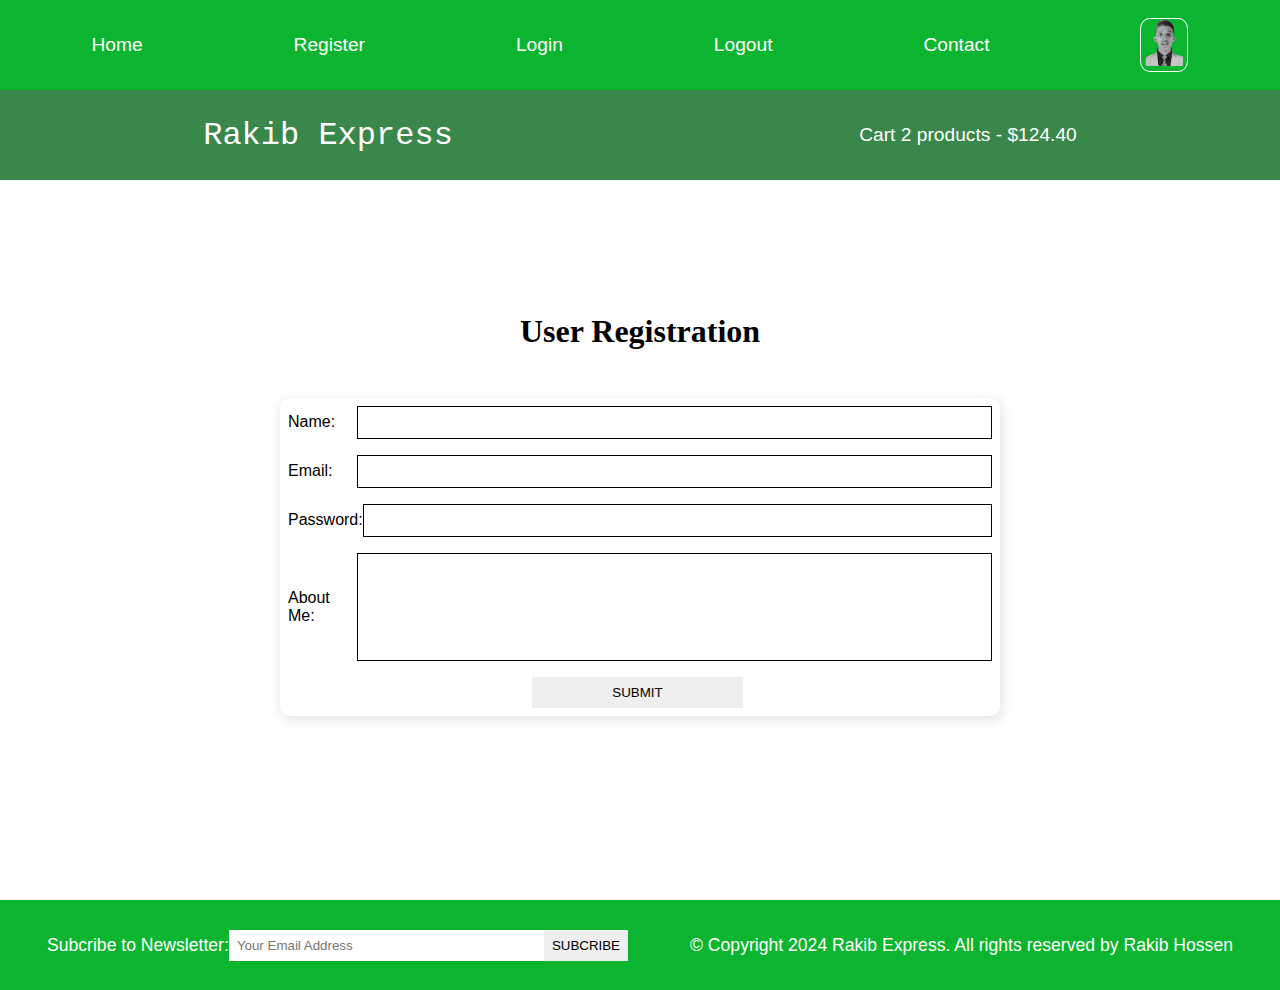
<file: register.html>
<!DOCTYPE html>
<html lang="en">
<head>
    <meta charset="UTF-8">
    <meta name="viewport" content="width=device-width, initial-scale=1.0">
    <meta name="descripton" content="this is an ecommerce project for making rakib exprss">
    <title>Ecommerce project</title>
    <link rel="stylesheet" href="style.css">
    <link rel="stylesheet" href="https://cdnjs.cloudflare.com/ajax/libs/font-awesome/6.5.1/css/all.min.css" integrity="sha512-DTOQO9RWCH3ppGqcWaEA1BIZOC6xxalwEsw9c2QQeAIftl+Vegovlnee1c9QX4TctnWMn13TZye+giMm8e2LwA==" crossorigin="anonymous" referrerpolicy="no-referrer" />
</head>
<body>
    <i class="fa-solid fa-bars fa-2x" id="menu-icon"></i>
    <nav id="menu" class="hidden">
        <ul class="nav-upper flex-space-around">
            <li class="nav_list"><a href="index.html" class="nav_link">Home</a></li>
            <li class="nav_list"><a href="register.html" class="nav_link">Register</a></li>
            <li class="nav_list"><a href="login.html" class="nav_link">Login</a></li>
            <li class="nav_list"><a href="index.html" class="nav_link">Logout</a></li>
            <li class="nav_list"><a href="contact.html" class="nav_link">Contact</a></li>
            <li class="profile-icon"><a href="profile.html" class="nav_link">
                <img src="img/Rakib.png" alt="profile icon">
            </a></li>
        </ul>

        <ul class="nav-lower flex-space-around">
            <li class="nav_list"><a href="index.html"class="nav_brand nav_link"> Rakib Express</a></li>
            <li class="nav_list"><a href="cart.html" class=" nav_link">
                <span><i class="fa-solid fa-cart-shopping"></i></span>
                Cart 2 products - $124.40
            </a></li>
        </ul>
    </nav>

    <main>
       <section class="register">
            <h2 class="section-title text-center">User Registration</h2>
            <div class="card">
                <form action="" class="form">
                    <div class="form-control flex-center">
                    <label for="name">Name:</label>
                            <input type="text" id="name" required autocomplete="name">
                    </div>
                    <div class="form-control flex-center">
                    <label for="email">Email:</label>
                    <input type="email" id="email" required autocomplete="email">
                    </div>
              
                    <div class="form-control flex-center">
                    <label for="password">Password:</label>
                    <input type="password" id="password" required autocomplete="password">
                    </div>
                    <div class="form-control flex-center">
                    <label for="about">About Me:</label>
                    <textarea name="about" id="about"></textarea>
                    </div>
                    <div class="form-control flex-center form-btn-field">
                    <button type="submit" class="btn contact-btn">SUBMIT</button>
                    </div>
                </form>
            </div>
        </section>
    </main>

    <footer class="footer flex-space-around">
        <div class="flex-space-around">
            <label for="subscribe">Subcribe  to Newsletter:</label>
            <input type="email" id="subscribe" name="subscribe" class="footer_input" placeholder="Your Email Address">
            <button class="btn btn-subcribe">Subcribe</button>
        </div>
        <div>
            <p>&copy; Copyright 2024 Rakib Express. All rights reserved by Rakib Hossen</p>
        </div>
    </footer>
    <script src="script/index.js"></script>
</body>
</html>
</file>
<file: style.css>
:root{
    --primary-color:rgb(11,181,48);
    /* --primary-color:rgb(127, 44, 209); */
     --secondary-color:rgba(36,122,55,0.9); 
    /* --secondary-color:rgba(39, 4, 64,0.9); */
    --padding:0.5rem;
    --transition:all 0.3s;
    --border-radius:0.6rem;
    --box-shadow:0.1rem 0.2rem 0.8rem rgba(205,202,202,0.5)
}
*{
    margin: 0;
    padding: 0;
    box-sizing: border-box;
    list-style: none;
    outline: none;
    text-decoration: none;
}
html{
    scroll-behavior: smooth;
}
img{
    width: 100%;
    height: auto;
}
.flex-center{
    display: flex;
    justify-content: center;
    align-items: center;
}
.flex-space-around{
    display: flex;
    justify-content: space-around;
    align-items: center;
}
.btn{
    border: none;
    padding: var(--padding);
    cursor: pointer;
    text-transform: uppercase;
    transition: var(--transition);
}
.btn:hover{
    background-color: var(--secondary-color);
}

.card{
    box-shadow: var(--box-shadow);
    border-radius: var(--border-radius);
    transition: var(--transition);
    padding: var(--padding);
}
.card:hover{
    box-shadow: 0.1rem 0.2rem 0.8rem rgba(205,202, 202, 1);
}
.hr-design{
    margin: 0.5rem 0;
}
.dot{
    height: 2rem;
    width: 2rem;
    border-radius: 50%;
    display: inline-block;
}
.red{
    background-color: red;
}
.green{
    background-color: green;
}
.black{
    background-color: black;
}
.text-center{
    text-align: center;
}
.section-title{
    font-size: 2rem;
}
/* navber start here */
#menu-icon{
    display: none;
}
nav{
    font-family:Arial, Helvetica, sans-serif;
    font-size: 1.2rem;
    position: static;
    top: 0;
    left: 0;
    z-index: 100;
}
.nav-upper{
    min-height: 10vh;
    background-color: var(--primary-color);
    padding: 1rem;

}
.nav_list{
    transition: var(--transition);

}
.nav_list:hover{
    text-decoration: overline;
    color: black;
   
}
.nav_link{
    color: white;
    transition: var(--transition);
}
.nav_link:hover{
    color: black;
}
.profile-icon{
    width: 3rem;
    width: 3rem;
    border-radius: 20%;
    border: 1px solid white;
    filter: saturate(0);
    transition: var(--transition);
}
.profile-icon:hover{
    filter: saturate(1);

}
.nav-lower{
    min-height: 10vh;
    background-color: var(--secondary-color);
    font-weight: bolder;
    font-weight: 100;
}
.nav_brand{
    font-family:'Courier New', Courier, monospace;
    font-size: 2rem;
    font-weight: 100;

}
/* navber End here */

/* header sart here */
.header{
    padding: 4rem 0;
    height: 80vh;
    background:url(img/ba.jpg) no-repeat center;
    background-attachment:fixed;
    background-size: cover;
}
.banner{
    width: 100%;
    height: 100%;
    flex-direction: column;
}
.banner_title{
    font-size: 4rem;
    color: yellow;
    padding: 1rem;
    border-radius: var(--border-radius);
}
.features{
    width: 100%;

}
.feature{
     background-color: rgba(80,160,78,0.7); 
    /* background-color:rgba(87, 88, 187,0.7); */
    color: white;
    border-radius: var(--border-radius);
    width: 15rem;
    height: 6rem;
    padding:1rem;
    flex-direction: column;
    gap: 1rem;

}
.feature_icon{
    font-size: 3rem;
}
/* header end here */

/* main sart here */
main{
    padding: 4rem 0;
    min-height: 80vh;
}
.sidebar{
    flex: 1;
    padding: var(--padding);
    display: flex;
    flex-direction: column;
    justify-content: center;
    gap: 1rem;
    align-self: flex-start;
}
.main-content{
    flex: 3;
    padding: var(--padding);
}
.actions_sort select{
    padding: var(--padding);
}
.actions_search input{
    padding: var(--padding);
    width: 15rem;
}
.actions_search button{
    margin-left: -0.4rem;
    border: 2px solid;
    padding: 0.5rem; 
}
.products{
    display: grid;
    grid-template-columns: repeat(3,minmax(0, 1fr));
    gap: 2rem;
    padding: 2rem,0;
}
.product{
    position: relative;
}
.badge{
    position: absolute;
    top: 0;
    left: 0;
    background: green;
    color: white;
    padding: 4px 8px;
    text-align: center;
    border-radius: var(--border-radius);
    z-index: 10;
}
.product_image{
    width: 100%;
    height: 15rem;
    filter: saturate(0);
    transition: var(--transition);
}
.product_image:hover{
    filter: saturate(1);
}
.product_body{
    padding: var(--padding);
    display: flex;
    flex-direction: column;
    gap: 0.5rem;
}
.learn_more{
    color: green;
}
.product_description,h3,.product_rating .product_price{
    font-family: Arial, Helvetica, sans-serif;
}
  /* pagination start here */
.pagination{
    display: flex;
    justify-content: center;
    align-items: center;
   
}
.pagination_btn{
    border-width: 1px 1px 1px 0;
    border-style: solid;
}
.pagination_btn:first-child{
    border-width: 1px 1px 1px 1px;
    border-style: solid;
}
  /* pagination end here */
  /* product start here */
  .product_details-left{
    flex: 1;
  }
  .product_details-left img{
    height: 20rem;
    width: 30rem;
  }
  .product_details-right{
    flex: 1;
    display: flex;
    flex-direction:column;
    gap: 0.5rem;
    font-family: Arial, Helvetica, sans-serif;
  }
  /* product end here */

  /* cart design starts here */
  .cart{
    padding: var(--padding);
    gap: 1rem;
  }
  .cart .card{
    margin-bottom: 1rem;
  }
  .cart_items{
    flex: 1;
  }
  .cart_items-action{
    margin-top: 1rem;
    display: flex;
    justify-content: space-between;
    align-items: center;
  }
  .cart_item input{
    flex:0.1;
  }
  .cart_item-img{
    flex:0.2;
    width: 15rem;
    height: 10rem;
  }
  .cart_item-description{
    flex:0.4;
  }
  .cart_item-shipping{
    margin: 0.5rem;
    color: red;
  }
  .cart_item-actions{
    flex: 0.2;
    display: flex;
    flex-direction: column;
    justify-content: center;
    align-items: center;
    gap: 1rem;
  }
  .cart_payment{
    flex: 1;
  }
  .cart_payment-summary > div{
    display: flex;
    justify-content: space-between;
    align-items: center;
    margin: 1rem 0;
    font-family: sans-serif;
  }
  .cart_payment-btn{
    width: 100%;
    border-radius: var(--border-radius);
  }
  .cart_payment-methods h2{
    text-align: center;
    margin: 1rem;
    font-family: sans-serif;
  }
  .cart_payment-methods div{
    display: flex;
    justify-content: center;
    gap: 1rem;
    align-items: center;
  }
  /* cart design ends here */

  /* register and login start  here */
  .register,
  .login{
    display: flex;
    flex-direction: column;
    justify-content: center;
    align-items: center;
    gap: 3rem;
    min-height: 60vh;
  }
  .register .card,
   .login .card{
    width:45rem;
  }
  .form{
    flex: 1;
    display:flex;
    flex-direction: column;
    gap: 1rem;
    font-family: Arial, Helvetica, sans-serif;
  }
  .form-control label{
    flex: 0.1;
    text-align: left;
  }
  .form-control input,textarea{
    flex: 0.9;
    padding: var(--padding);
    border: 1px solid;
    
  }
 .form-control textarea{
      resize: none;
      height: 12vh;

  } 
  .form-btn-field{
    border-radius: var(--border-radius);

  }
  .contact-btn{
    width: 30%;
  }
  /* register and login start here */
  /* profile start here */

  .profile{
    flex-direction: column;
    gap: 3rem;
  }
  .profile .card{
    padding:var(--padding);
    width: 30rem;
    flex-direction: column;
    gap: 1rem;
  }
  .profile_img{
    width: 15vw;
    border-radius: 50%;
    border: 1px solid;
  }
  .profile_buttons{
    background-color:transparent ;
  }
  /* profile end here */

  /* contact start here */
  .contact-section{
    min-height: 52vh;
  }
  .contact-container{
    margin-top: 5rem;
  }
  .contact-address {
    flex: 1;
    gap: 2rem;
    flex-direction: column;
  }
  .contact_map{
    width: 80%;
  }
  /* contact End here */

/* main end here */
/* footer srat here */
.footer{
    background-color: var(--primary-color);
    padding: 1rem;
    min-height: 10vh;
    color: white;
    font-size: 1.1rem;
    font-family: Arial, Helvetica, sans-serif;
    font-weight: 100;
}
.btn{
    margin-left:-5px;
    /* border-radius: 10px; */
}
.footer_input{
    border: none;
    padding: var(--padding);
    width: 20rem;
    
}
/* footer end here */
@media (max-width:992px) {
    .flex-space-around
    {
        flex-direction: column;
        gap:1rem;
        padding: 1rem 0;
    }
    #menu-icon{
        display: block;
        text-align: center;
        margin: 1rem 0;
        cursor: pointer;
    }
    .hidden{
        display: none;
    }
    .header{
        height: 100vh;
    }
    .products{
        grid-template-columns: repeat(2,minmax(0,1fr));
    }
    .cart_items, .cart_payment{
        width: 90%;
    }
    .form,
    .form-control{
        width: 100%;
    }
    .form-control input,textarea{
        width: 80%;
    }
    .contact-address {
        width: 100%;
    }
    .register .card,
    .login .card{
     width:90%;
   }

}
@media (max-width:768px) {
    .flex-center {
        flex-direction: column;
        gap:1rem;
        padding: 1rem 0;
    }
    .products{
        grid-template-columns: repeat(1,minmax(0,1fr));
    }
}
@media (max-width:600px) {
    
}
</file>
